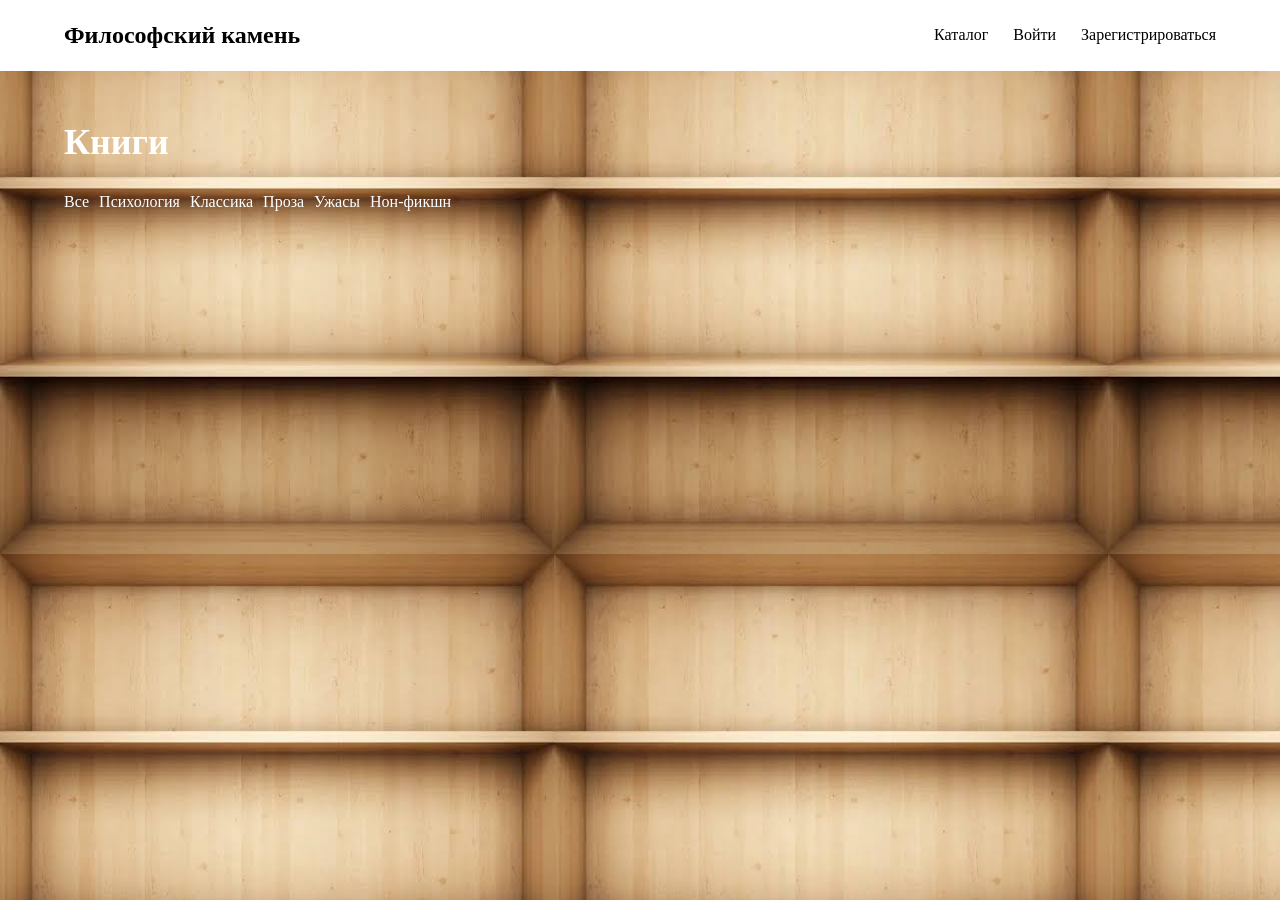
<file: app/frontend/index.html>
<!DOCTYPE html>
<html lang="ru">
<head>
    <meta charset="UTF-8">
    <meta name="viewport" content="width=device-width, initial-scale=1.0">

    <title>Философский камень</title>

    <link rel="stylesheet" href="css/style.css">
</head>
<body>

<header class="header">
    <div class="container header__inner">

        <a href="index.html" class="logo">
            Философский камень
        </a>

        <nav class="nav">
            <a href="index.html">Каталог</a>

            <a href="login.html" id="login-link">
                Войти
            </a>

            <a href="register.html" id="register-link">
                Зарегистрироваться
            </a>
            <a href="#" id="logout-link">
                Выйти
            </a>
        </nav>

    </div>
</header>


<main>

    <section class="catalog">
        <div class="container">

            <h1 class="catalog__title">
                Книги
            </h1>

            <div class="genres">
                <a href="index.html">Все</a>
                <a href="index.html?genre=psychology">Психология</a>
                <a href="index.html?genre=classic">Классика</a>
                <a href="index.html?genre=prose">Проза</a>
                <a href="index.html?genre=horror">Ужасы</a>
                <a href="index.html?genre=non_fiction">Нон-фикшн</a>
            </div>

            <div class="books" id="books-container">
            </div>
        </div>
    </section>

</main>
<script src="js/catalog.js"></script>
<script src="js/auth.js"></script>
</body>
</html>
</file>
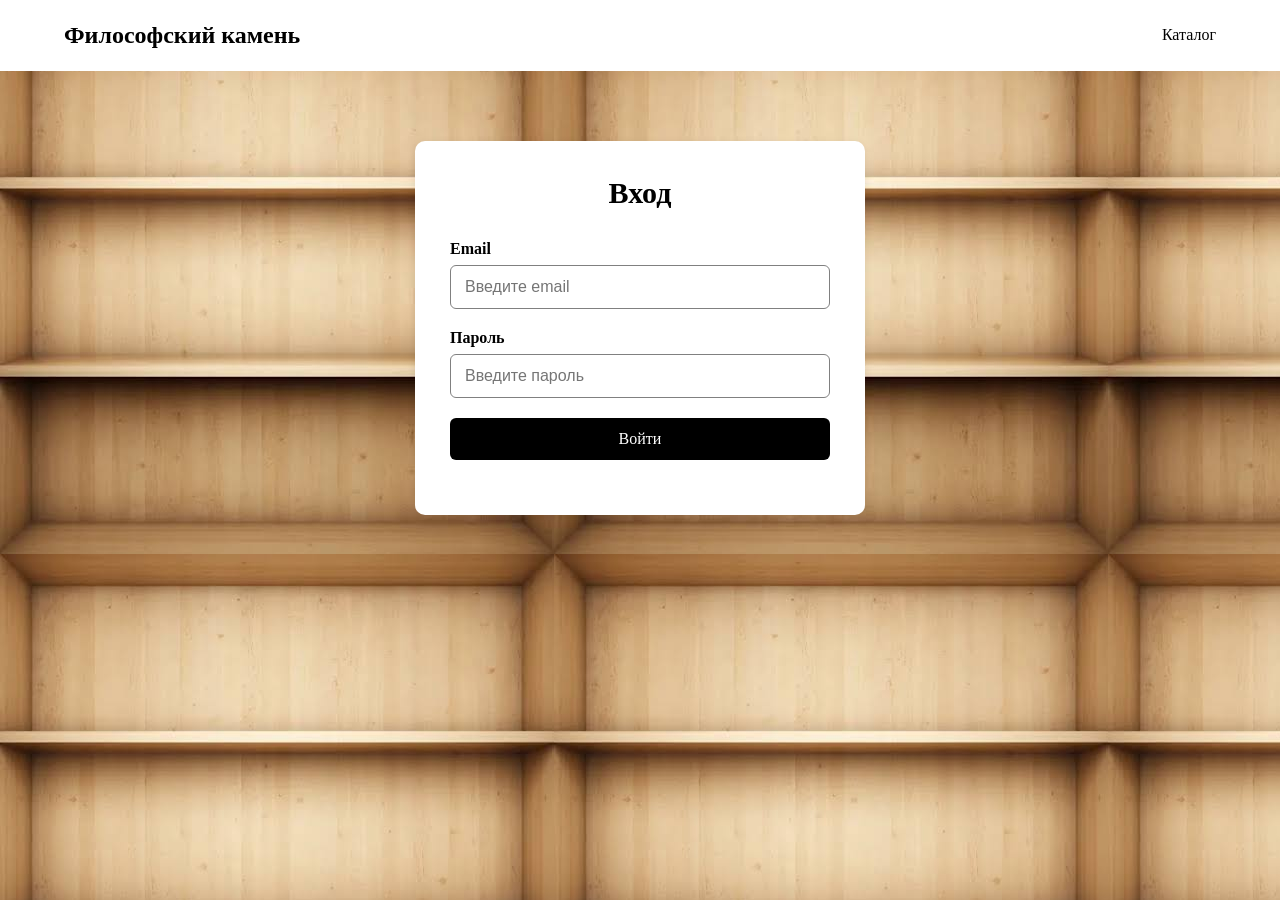
<file: app/frontend/login.html>
<!DOCTYPE html>
<html lang="ru">

<head>
    <meta charset="UTF-8">
    <meta name="viewport" content="width=device-width, initial-scale=1.0">

    <title>Вход — Философский камень</title>

    <link rel="stylesheet" href="css/style.css">
</head>

<body>

<header class="header">
    <div class="container header__inner">

        <a href="index.html" class="logo">
            Философский камень
        </a>

        <nav class="nav">
            <a href="index.html">Каталог</a>
        </nav>

    </div>
</header>


<main>

    <section class="auth">
        <div class="container">

            <div class="auth__card">

                <h1 class="auth__title">
                    Вход
                </h1>


                <form id="login-form">

                    <div class="form-group">

                        <label for="email">
                            Email
                        </label>

                        <input
                            type="email"
                            id="email"
                            name="email"
                            placeholder="Введите email"
                            required
                        >

                    </div>


                    <div class="form-group">

                        <label for="password">
                            Пароль
                        </label>

                        <input
                            type="password"
                            id="password"
                            name="password"
                            placeholder="Введите пароль"
                            required
                        >

                    </div>


                    <button
                        type="submit"
                        class="auth__button"
                    >
                        Войти
                    </button>

                </form>


                <p id="login-message"></p>

            </div>

        </div>
    </section>

</main>


<script src="js/login.js"></script>

</body>
</html>
</file>
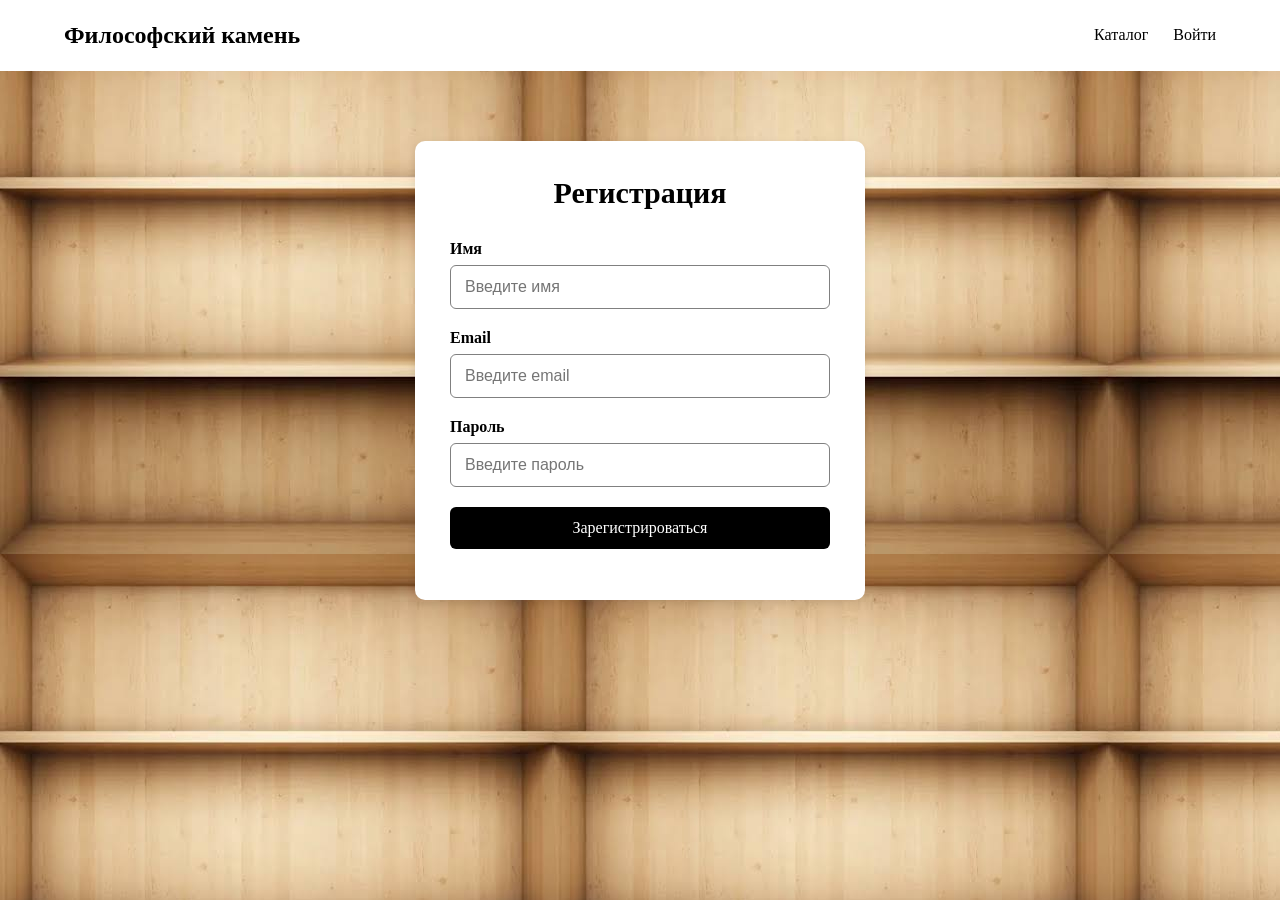
<file: app/frontend/register.html>
<!DOCTYPE html>
<html lang="ru">
<head>
    <meta charset="UTF-8">
    <meta name="viewport" content="width=device-width, initial-scale=1.0">

    <title>Регистрация — Философский камень</title>

    <link rel="stylesheet" href="css/style.css">
</head>

<body>

<header class="header">
    <div class="container header__inner">

        <a href="index.html" class="logo">
            Философский камень
        </a>

        <nav class="nav">
            <a href="index.html">Каталог</a>
            <a href="login.html">Войти</a>
        </nav>

    </div>
</header>


<main>

    <section class="auth">

        <div class="container">

            <div class="auth__card">

                <h1 class="auth__title">
                    Регистрация
                </h1>

                <form id="register-form">

                    <div class="form-group">

                        <label for="name">
                            Имя
                        </label>

                        <input
                            type="text"
                            id="name"
                            name="name"
                            placeholder="Введите имя"
                            required
                        >

                    </div>


                    <div class="form-group">

                        <label for="email">
                            Email
                        </label>

                        <input
                            type="email"
                            id="email"
                            name="email"
                            placeholder="Введите email"
                            required
                        >

                    </div>


                    <div class="form-group">

                        <label for="password">
                            Пароль
                        </label>

                        <input
                            type="password"
                            id="password"
                            name="password"
                            placeholder="Введите пароль"
                            required
                        >

                    </div>


                    <button
                        type="submit"
                        class="auth__button"
                    >
                        Зарегистрироваться
                    </button>

                </form>


                <p id="register-message"></p>

            </div>

        </div>

    </section>

</main>


<script src="js/register.js"></script>

</body>
</html>
</file>
<file: app/frontend/css/style.css>
* {
    box-sizing: border-box;
}

body {
    margin: 0;
    background-image: url("../images/background.jpg");
}

a {
    text-decoration: none;
    color: inherit;
}

button {
    font: inherit;
}

.container {
    width: min(1200px, 90%);
    margin: 0 auto;
}

.header {
    background-color: white;
    border-bottom: 1px solid white;
}

.header__inner {
    min-height: 70px;
    display: flex;
    align-items: center;
    justify-content: space-between;
}

.logo {
    font-size: 24px;
    font-weight: 800;
}

.nav {
    display: flex;
    gap: 25px;
}

.nav a {
    color: black;
}

.catalog {
    padding: 50px 0;
}

.catalog__title {
    margin: 0 0 30px;
    font-size: 36px;
    color: white;
}


.genres {
    display: flex;
    flex-wrap: wrap;
    gap: 10px;
    color: white;
    margin-bottom: 40px;
}

.genre-button {
    padding: 10px 18px;
    border: 1px solid white;
    border-radius: 8px;
    background-color: white;
}

.genre-button:hover {
    background-color: white;
}

.genre-button--active {
    background-color: black;
    color: white;
}

.books {
    display: grid;
    grid-template-columns: repeat(3, 1fr);
    gap: 25px;
}

.book-card {
    display: block;
    padding: 20px;
    background-color: white;
    border-radius: 10px;
    box-shadow: 0 2px 8px rgba(0, 0, 0, 0.08);
    transition: transform 0.2s, box-shadow 0.2s;
}

.book-card:hover {
    transform: translateY(-4px);
    box-shadow: 0 6px 16px rgba(0, 0, 0, 0.12);
}

.book-card__info {
    margin-top: 15px;
}

.book-card__meta {
    display: flex;
    gap: 8px;
    margin-top: 10px;
    font-size: 14px;
    color: white;
}

.book-card__image {
    width: 100%;
    height: 320px;
    display: block;
    object-fit: cover;
    border-radius: 6px;
}

.book-card__title {
    margin: 15px 0 5px;
    font-size: 20px;
}

.book-card__author {
    margin: 0;
    color: white;
}

.book-page {
    padding: 40px 0 60px;
}

.book-page__back {
    display: inline-block;
    margin-bottom: 30px;
    color: white;
}

.book-page__back:hover {
    color: black;
}

.book {
    display: grid;
    grid-template-columns: 350px 1fr;
    gap: 50px;
    padding: 30px;
    background-color: white;
    border-radius: 10px;
    box-shadow: 0 2px 8px rgba(0, 0, 0, 0.08);
}

.book__cover img {
    width: 100%;
    height: 500px;
    display: block;
    object-fit: cover;
    border-radius: 6px;
}

.book__title {
    margin: 0 0 10px;
    font-size: 36px;
}

.book__author {
    margin: 0 0 30px;
    font-size: 20px;
    color: white;
}

.book__details {
    display: flex;
    flex-direction: column;
    gap: 12px;
    margin-bottom: 35px;
}

.book__detail {
    display: flex;
    gap: 15px;
}

.book__detail-label {
    width: 60px;
    font-weight: 700;
}

.book__summary h2 {
    margin-bottom: 10px;
    font-size: 24px;
}

.book__summary p {
    max-width: 700px;
    line-height: 1.6;
    color: white;
}

.comments {
    margin-top: 50px;
}

.comments__title {
    margin-bottom: 25px;
    color: white;
    font-size: 28px;
}

.comment {
    padding: 20px;
    margin-bottom: 15px;
    background-color: white;
    border-radius: 10px;
    box-shadow: 0 2px 8px rgba(0, 0, 0, 0.06);
}

.comment__header {
    display: flex;
    justify-content: space-between;
    margin-bottom: 10px;
}

.comment__header span {
    color: black;
    font-size: 14px;
}

.comment__text {
    margin: 0;
    line-height: 1.5;
}

.auth {
    padding: 70px 0;
}

.auth__card {
    width: min(450px, 100%);
    margin: 0 auto;
    padding: 35px;
    background-color: white;
    border-radius: 10px;
    box-shadow: 0 2px 8px rgba(0, 0, 0, 0.08);
}

.auth__title {
    margin: 0 0 30px;
    text-align: center;
    font-size: 30px;
}

.form-group {
    display: flex;
    flex-direction: column;
    gap: 7px;
    margin-bottom: 20px;
}

.form-group label {
    font-weight: 600;
}

.form-group input {
    padding: 12px 14px;
    border: 1px solid gray;
    border-radius: 6px;
    font-size: 16px;
}

.form-group input:focus {
    outline: none;
    border-color: white;
}

.auth__button {
    width: 100%;
    padding: 12px;
    border: none;
    border-radius: 6px;
    background-color: black;
    color: white;
    font-size: 16px;
    cursor: pointer;
}

.auth__button:hover {
    background-color: white;
}

#login-message {
    margin-top: 20px;
    text-align: center;
}

.comment-form {
    margin-top: 40px;
    padding-top: 30px;
    border-top: 1px solid dimgray;
}

.comment-form__title {
    margin: 0 0 20px;
    font-size: 22px;
    color: white;
}

.comment-form__textarea {
    display: block;
    width: 100%;
    min-height: 120px;
    padding: 12px 14px;
    border: 1px solid gray;
    border-radius: 6px;
    font-family: inherit;
    font-size: 16px;
    resize: vertical;
    box-sizing: border-box;
}

.comment-form__textarea:focus {
    outline: none;
    border-color: white;
}

.comment-form__button {
    margin-top: 12px;
    padding: 11px 20px;
    border: none;
    border-radius: 6px;
    background-color: black;
    color: white;
    font-size: 16px;
    cursor: pointer;
}

.comment-form__button:hover {
    background-color: gray;
}

#comment-message {
    margin-top: 12px;
}
</file>
